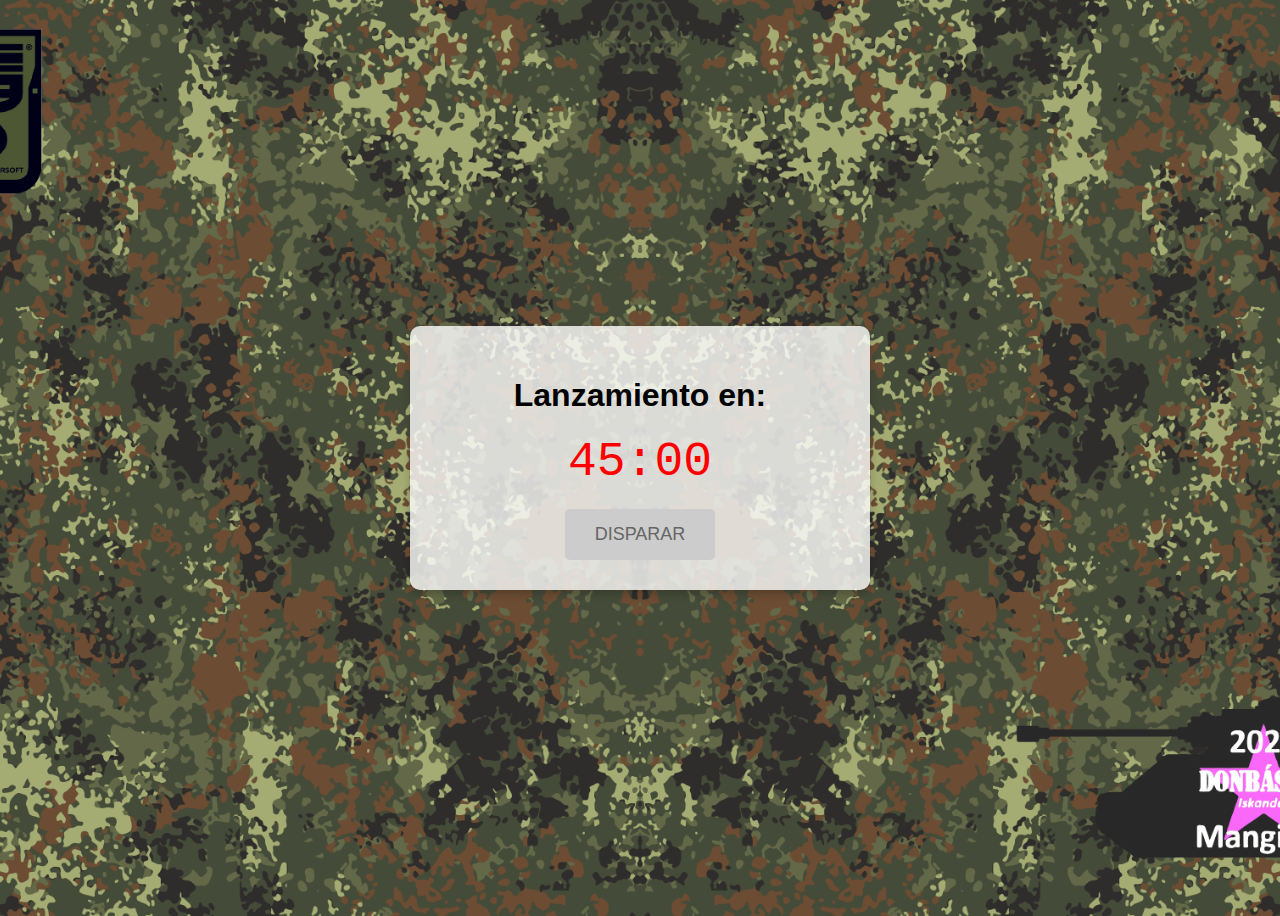
<file: screen2.html>
<!DOCTYPE html>
<html lang="es">

<head>
	<meta charset="UTF-8">
	<meta name="viewport" content="width=device-width, initial-scale=1.0">
	<title>Simulación de Lanzamiento</title>
	<style>
		body {
			font-family: Arial, sans-serif;
			background-color: #f4f4f4;
			display: flex;
			justify-content: center;
			align-items: center;
			min-height: 100vh;
			text-align: center;
			background-image: url('img/wallpaper.png');
			/* Fondo suavizado */
			background-size: cover;
			background-repeat: no-repeat;
			background-position: center center;
		}

		.container {
			background-color: rgba(255, 255, 255, 0.8);
			/* Fondo semitransparente */
			padding: 30px;
			border-radius: 10px;
			box-shadow: 0 4px 8px rgba(0, 0, 0, 0.2);
			text-align: center;
			width: 90%;
			/* Asegura que ocupe el ancho disponible */
			max-width: 400px;
			/* Límites para pantallas más grandes */
			margin: 20px 20px;
			/* Asegura que el contenido no se pegue a los bordes en pantallas pequeñas */
		}

		#timer {
			font-size: 48px;
			font-family: 'Courier New', Courier, monospace;
			color: #ff0000;
			/* Color rojo */
			margin-bottom: 20px;
			text-align: center;
		}

		#fire-btn {
			padding: 15px 30px;
			font-size: 18px;
			background-color: #cccccc;
			/* Botón inicialmente deshabilitado (gris) */
			color: #666666;
			border: none;
			border-radius: 5px;
			cursor: not-allowed;
			transition: background-color 0.3s ease, color 0.3s ease;
			text-align: center;
		}

		#fire-btn:enabled {
			background-color: #dc3545;
			/* Rojo cuando está activado */
			color: white;
			cursor: pointer;
		}

		#fire-btn:enabled:hover {
			background-color: #c82333;
			/* Efecto hover */
		}
	</style>
</head>

<body>
	<div class="container">
		<h1>Lanzamiento en:</h1>
		<!-- Div que mostrará el temporizador -->
		<div id="timer">45:00</div>

		<!-- Botón de disparo, inicialmente deshabilitado -->
		<button id="fire-btn" disabled>DISPARAR</button>
	</div>

	<script>
		document.addEventListener("DOMContentLoaded", function () {
			// Elemento del DOM donde se mostrará el temporizador
			const timerElement = document.getElementById('timer');
			const fireButton = document.getElementById('fire-btn');

			// Tiempo total en segundos (1 minuto = 60 segundos)
			let countdownTime = 60 * 45;

			// Función para actualizar el temporizador en el DOM
			function updateTimer() {
				// Calcular minutos y segundos
				const minutes = Math.floor(countdownTime / 60);
				const seconds = countdownTime % 60;

				// Actualizar el contenido del temporizador en formato mm:ss
				timerElement.textContent =
					`${minutes.toString().padStart(2, '0')}:${seconds.toString().padStart(2, '0')}`;

				// Cuando el tiempo llegue a cero
				if (countdownTime <= 0) {
					clearInterval(countdownInterval); // Detener el intervalo
					fireButton.disabled = false; // Habilitar el botón de disparo
					fireButton.style.backgroundColor = "#dc3545"; // Cambiar el color a rojo
				} else {
					countdownTime--; // Reducir el tiempo en 1 segundo
				}
			}

			// Iniciar la cuenta regresiva
			const countdownInterval = setInterval(updateTimer, 1000); // Cada segundo

			// Evento para manejar el clic en el botón de disparo
			fireButton.addEventListener('click', function () {
				window.location.href = "screen2_5.html"; // Redirigir a la pantalla 3
			});
		});
	</script>
</body>

</html>
</file>
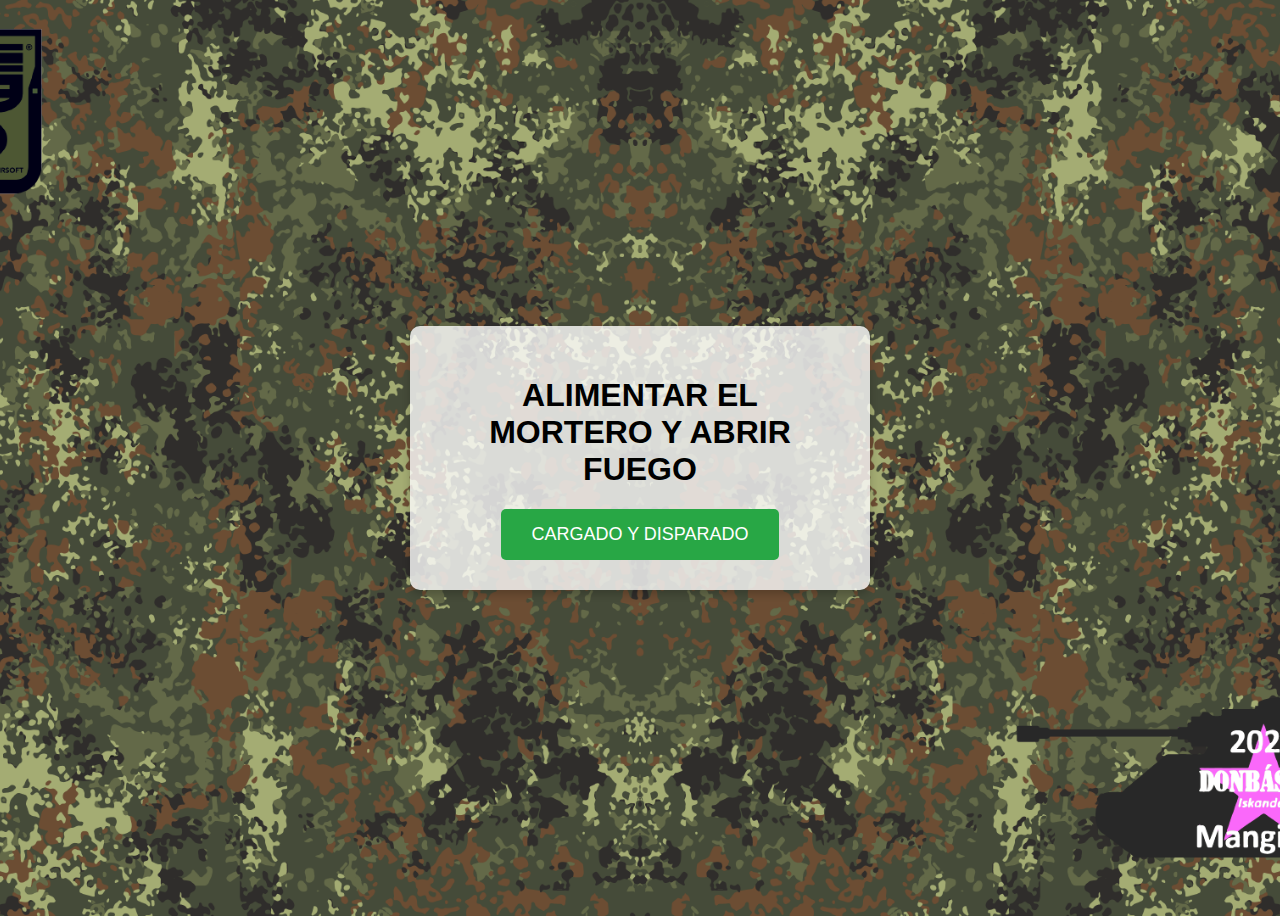
<file: screen2_5.html>
<!DOCTYPE html>
<html lang="es">

<head>
	<meta charset="UTF-8">
	<meta name="viewport" content="width=device-width, initial-scale=1.0">
	<title>Alimentar el Mortero</title>
	<style>
		body {
			font-family: Arial, sans-serif;
			background-color: #f4f4f4;
			display: flex;
			justify-content: center;
			align-items: center;
			min-height: 100vh;
			text-align: center;
			background-image: url('img/wallpaper.png');
			/* Fondo suavizado */
			background-size: cover;
			background-repeat: no-repeat;
			background-position: center center;
		}

		.container {
			background-color: rgba(255, 255, 255, 0.8);
			/* Fondo semitransparente */
			padding: 30px;
			border-radius: 10px;
			box-shadow: 0 4px 8px rgba(0, 0, 0, 0.2);
			text-align: center;
			width: 90%;
			/* Asegura que ocupe el ancho disponible */
			max-width: 400px;
			/* Límites para pantallas más grandes */
			margin: 20px 20px;
			/* Asegura que el contenido no se pegue a los bordes en pantallas pequeñas */
		}

		#load-btn {
			padding: 15px 30px;
			font-size: 18px;
			background-color: #28a745;
			/* Verde llamativo */
			color: white;
			border: none;
			border-radius: 5px;
			cursor: pointer;
			transition: background-color 0.3s ease;
		}

		#load-btn:hover {
			background-color: #218838;
		}
	</style>
</head>

<body>
	<div class="container">
		<h1>ALIMENTAR EL MORTERO Y ABRIR FUEGO</h1>
		<!-- Botón para continuar a la Pantalla 3 -->
		<button id="load-btn">CARGADO Y DISPARADO</button>
	</div>

	<script>
		document.getElementById('load-btn').addEventListener('click', function () {
			window.location.href = 'screen3.html'; // Redirigir a la pantalla 3
		});
	</script>
</body>

</html>
</file>
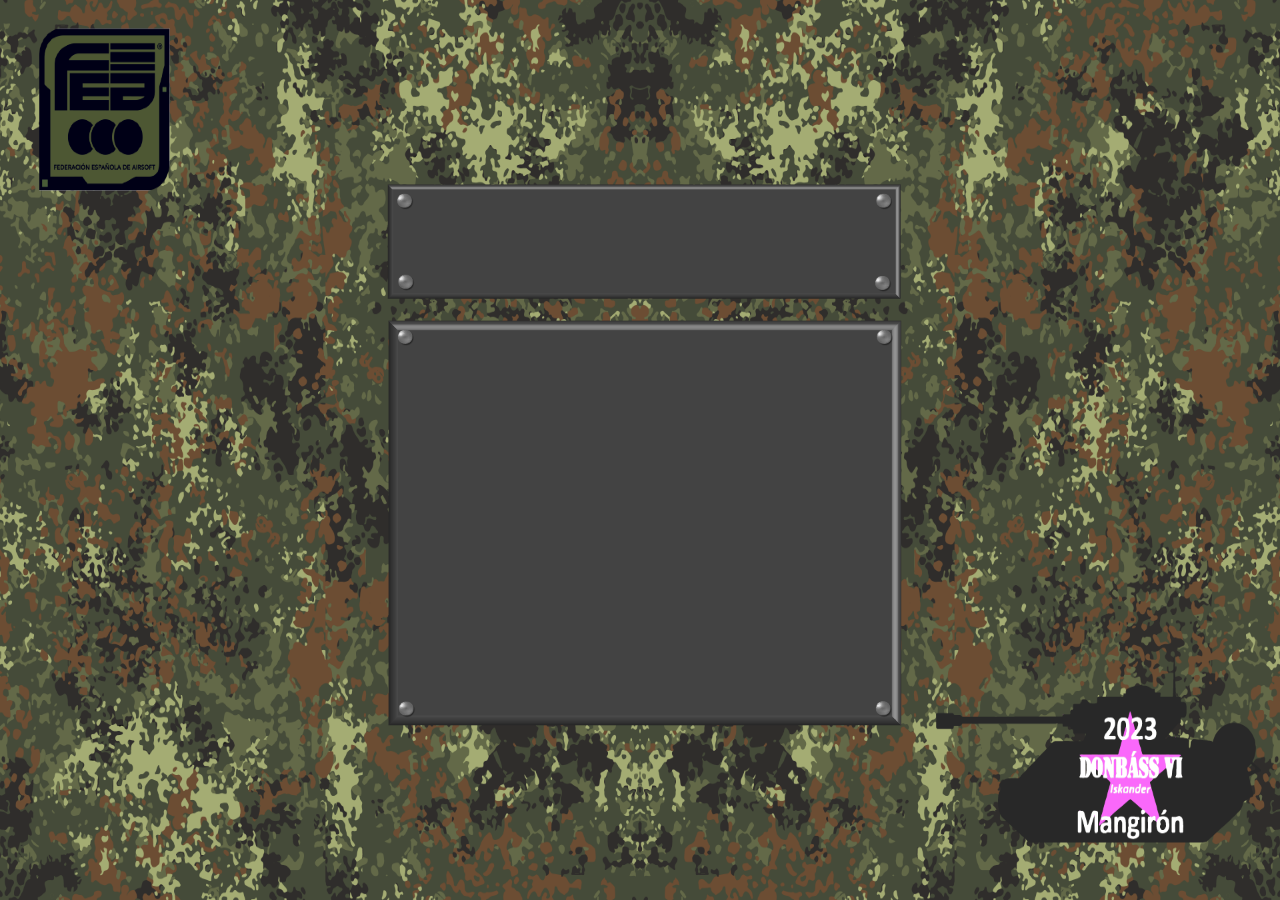
<file: Index/CodigoOTAN.html>
<!DOCTYPE html>
<html lang="es">

<head>
    <meta charset="UTF-8">
    <title>QR OTAN</title>
    <style>
        body {
            margin: 0;
            padding: 0;
            background-image: url('../Resources/fondo_Codigo\ OTAN.png');
            background-size: 100vw 100vh;
            background-repeat: no-repeat;
            background-attachment: fixed;
            overflow: hidden;
        }

        .centered-image {
            position: fixed;
            top: 50%;
            left: 50%;
            transform: translate(-50%, -50%);
            max-width: 100%;
            max-height: 100%;
        }
    </style>
</head>

<body>
    <img class="centered-image" src="../Resources/teclados_Codigo OTAN.png" alt="Imagen centrada">
</body>

</html>
</file>
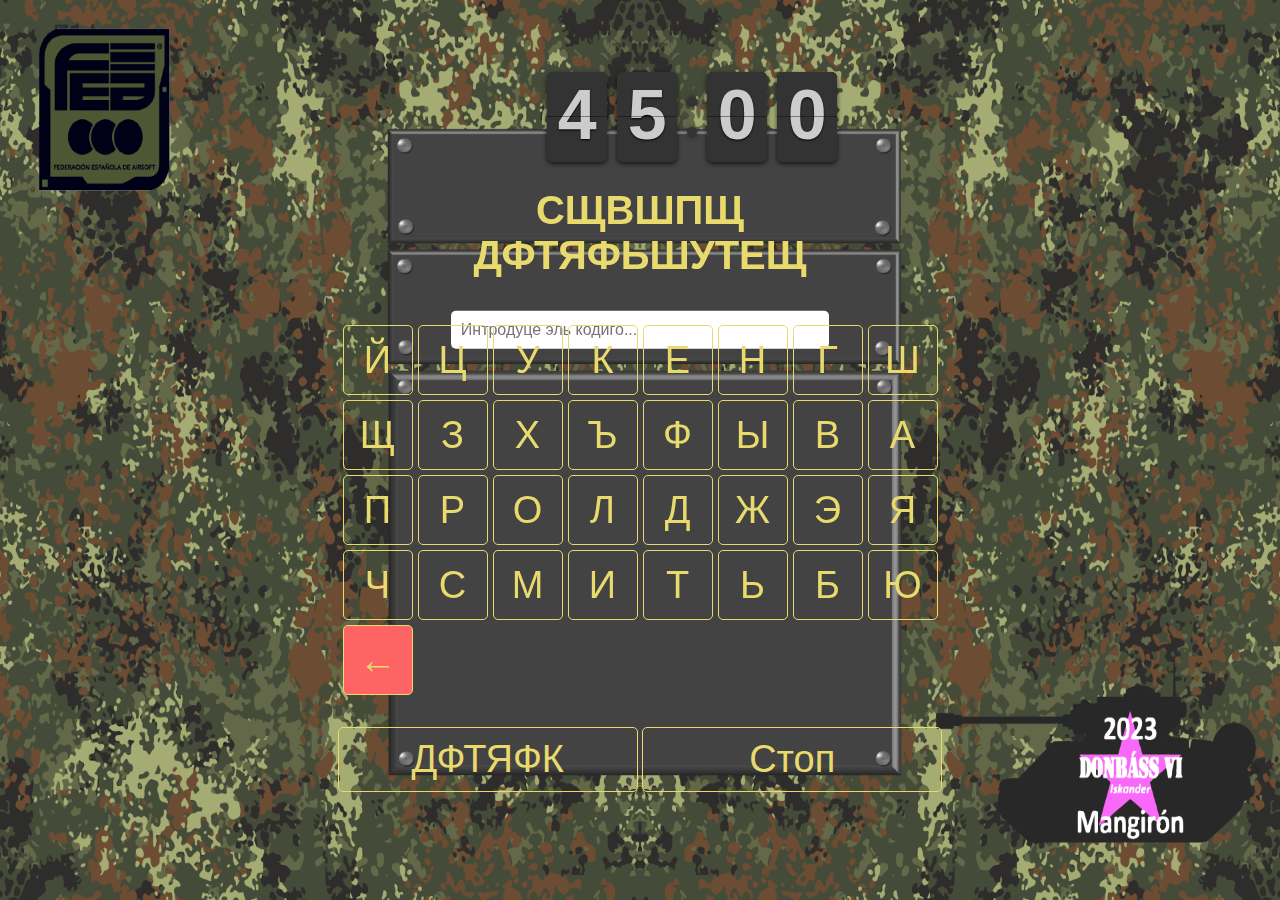
<file: Index/CuentaAtras.html>
<!DOCTYPE html>
<html lang="es">
<link type="text/css" rel="stylesheet" href="clock_assets/flipclock.css" />

<head>
    <meta charset="UTF-8">
    <meta name="viewport" content="width=device-width, initial-scale=1.0">
    <title>Cuenta Atras</title>
    <link rel="stylesheet" href="../styles/stylesIndex.css">
</head>

<body>
    <div class="message-display" id="messageDisplay"></div>

    <!-- ++++++++++++++++++++++++++ IMG ++++++++++++++++++++++++++ -->
    <img class="centered-image" src="../Resources/teclados_Tablet.png" alt="Imagen centrada">

    <!-- ++++++++++++++++++++++++++ CLOCK ++++++++++++++++++++++++++ -->
    <div class="clock">
        <div class="clock-builder-output"></div>
        <script type="text/javascript" src="https://ajax.googleapis.com/ajax/libs/jquery/1.11.2/jquery.min.js"></script>
        <script type="text/javascript" src="clock_assets/flipclock.js"></script>
        <style text="text/css">
            body .flip-clock-wrapper ul li a div div.inn,
            body .flip-clock-small-wrapper ul li a div div.inn {
                color: #CCCCCC;
                background-color: #333333;
            }

            body .flip-clock-dot,
            body .flip-clock-small-wrapper .flip-clock-dot {
                background: #323434;
            }

            body .flip-clock-wrapper .flip-clock-meridium a,
            body .flip-clock-small-wrapper .flip-clock-meridium a {
                color: #323434;
            }
        </style>
        <script type="text/javascript">
            $(function () {
                FlipClock.Lang.Custom = { days: ' ', hours: ' ', minutes: ' ', seconds: ' ' };
                var opts = {
                    clockFace: 'MinuteCounter',
                    countdown: true,
                    language: 'Custom'
                };
                var countdown = (((new Date().getTime()) / 1000) + 45 * 60) - ((new Date().getTime()) / 1000);
                countdown = Math.max(1, countdown);
                $('.clock-builder-output').FlipClock(countdown, opts);
            });
        </script>
    </div>

    <!-- ++++++++++++++++++++++++++ INPUT ++++++++++++++++++++++++++ -->
    <div class="center-content">
        <h2 class="basic-text">Сщвшпщ дфтяфьшутещ</h2>
        <input class="input-field" type="text" placeholder="Интродуце эль кодиго...">
    </div>

    <!-- ++++++++++++++++++++++++++ RUSSIAN KEAYBOARD ++++++++++++++++++++++++++ -->
    <div class="russian-keyboard">
        <button class="keyboard-button">Й</button>
        <button class="keyboard-button">Ц</button>
        <button class="keyboard-button">У</button>
        <button class="keyboard-button">К</button>
        <button class="keyboard-button">Е</button>
        <button class="keyboard-button">Н</button>
        <button class="keyboard-button">Г</button>
        <button class="keyboard-button">Ш</button>
        <button class="keyboard-button">Щ</button>
        <button class="keyboard-button">З</button>
        <button class="keyboard-button">Х</button>
        <button class="keyboard-button">Ъ</button>
        <button class="keyboard-button">Ф</button>
        <button class="keyboard-button">Ы</button>
        <button class="keyboard-button">В</button>
        <button class="keyboard-button">А</button>
        <button class="keyboard-button">П</button>
        <button class="keyboard-button">Р</button>
        <button class="keyboard-button">О</button>
        <button class="keyboard-button">Л</button>
        <button class="keyboard-button">Д</button>
        <button class="keyboard-button">Ж</button>
        <button class="keyboard-button">Э</button>
        <button class="keyboard-button">Я</button>
        <button class="keyboard-button">Ч</button>
        <button class="keyboard-button">С</button>
        <button class="keyboard-button">М</button>
        <button class="keyboard-button">И</button>
        <button class="keyboard-button">Т</button>
        <button class="keyboard-button">Ь</button>
        <button class="keyboard-button">Б</button>
        <button class="keyboard-button">Ю</button>
        <button class="keyboard-button" id="backspace">←</button>
    </div>

    <div class="enter-button">
        <button class="keyboard-button-enter">ДФТЯФК</button>
        <button class="keyboard-button-stop">Стоп</button>
    </div>


    <script>
        // Manejador de eventos para el teclado ruso
        const keyboardButtons = document.querySelectorAll('.keyboard-button');
        const inputField = document.querySelector('.input-field');
        const backspaceButton = document.getElementById('backspace');
        const enterButton = document.querySelector('.enter-button button');
        const countdownDisplay = document.querySelector('.clock-builder-output');
        const stopButton = document.querySelector('.keyboard-button-stop');

        let countdown;
        let countdownInterval;

        keyboardButtons.forEach(button => {
            button.addEventListener('click', () => {
                if (button === backspaceButton) {
                    inputField.value = inputField.value.slice(0, -1);
                } else {
                    inputField.value += button.textContent;
                }
            });
        });

        function stopCountdown() {
            clearInterval(countdownInterval);
            countdownDisplay.innerHTML = " ";
            const messageDisplay = document.getElementById('messageDisplay');
            messageDisplay.innerHTML = '<h2 class="basic-text" style="margin-right: 10px;">Обратный отсчет остановлен</h2>';
        }

        function stopCountdown2() {
            clearInterval(countdownInterval);
            countdownDisplay.innerHTML = " ";
            const messageDisplay = document.getElementById('messageDisplay');
            messageDisplay.innerHTML = '<h2 class="basic-text blinking-text" style="margin-right: 10px;">Счет отменен</h2>';
        }


        function startCountdown(seconds) {
            const startTime = new Date().getTime() / 1000;
            countdownInterval = setInterval(() => {
                const currentTime = new Date().getTime() / 1000;
                countdown = seconds - (currentTime - startTime);
                if (countdown <= 0) {
                    stopCountdown();
                }
                countdownDisplay.innerHTML = countdown.toFixed(0) + ' segundos';
            }, 1000);
        }

        enterButton.addEventListener('click', () => {
            if (inputField.value === 'Й') {
                stopCountdown();
            } else {
                alert('Error: Texto incorrecto');
            }
        });

        // Manejador de evento para el botón "Стоп"
        stopButton.addEventListener('click', () => {
            stopCountdown2();
        });
    </script>

    </div>

</body>

</html>
</file>
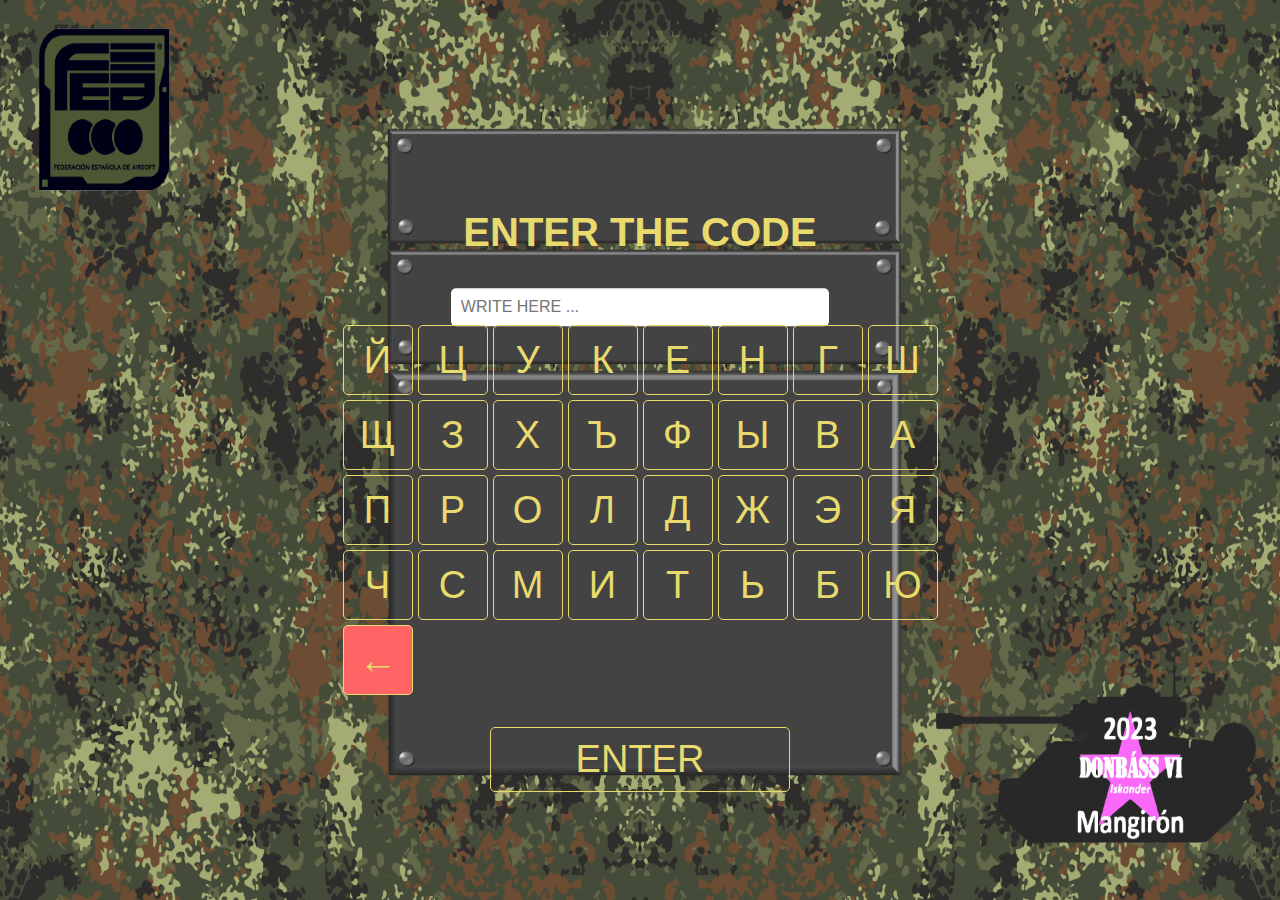
<file: other/CuentaAtras.html>
<!DOCTYPE html>
<html lang="es">
<link type="text/css" rel="stylesheet" href="clock_assets/flipclock.css" />

<head>
    <meta charset="UTF-8">
    <meta name="viewport" content="width=device-width, initial-scale=1.0">
    <title>Cuenta Atras</title>
    <link rel="stylesheet" href="../styles/stylesIndex.css">
</head>

<body>
    <div class="message-display" id="messageDisplay"></div>

    <!-- ++++++++++++++++++++++++++ IMG ++++++++++++++++++++++++++ -->
    <img class="centered-image" src="../Resources/teclados_Tablet.png" alt="Imagen centrada">

    <!-- ++++++++++++++++++++++++++ CLOCK ++++++++++++++++++++++++++ -->
    <div class="clock">
        <div class="clock-builder-output"></div>
        <script type="text/javascript" src="https://ajax.googleapis.com/ajax/libs/jquery/1.11.2/jquery.min.js"></script>
        <script type="text/javascript" src="clock_assets/flipclock.js"></script>
        <style text="text/css">
            body .flip-clock-wrapper ul li a div div.inn,
            body .flip-clock-small-wrapper ul li a div div.inn {
                color: #CCCCCC;
                background-color: #333333;
            }

            body .flip-clock-dot,
            body .flip-clock-small-wrapper .flip-clock-dot {
                background: #323434;
            }

            body .flip-clock-wrapper .flip-clock-meridium a,
            body .flip-clock-small-wrapper .flip-clock-meridium a {
                color: #323434;
            }
        </style>
    </div>

    <!-- ++++++++++++++++++++++++++ INPUT ++++++++++++++++++++++++++ -->
    <div class="center-content">
        <h2 class="basic-text">ENTER THE CODE</h2>
        <input class="input-field" id="inputCodes" type="text" placeholder="WRITE HERE ...">
    </div>

    <!-- ++++++++++++++++++++++++++ RUSSIAN KEAYBOARD ++++++++++++++++++++++++++ -->
    <div class="russian-keyboard">
        <button class="keyboard-button">Й</button>
        <button class="keyboard-button">Ц</button>
        <button class="keyboard-button">У</button>
        <button class="keyboard-button">К</button>
        <button class="keyboard-button">Е</button>
        <button class="keyboard-button">Н</button>
        <button class="keyboard-button">Г</button>
        <button class="keyboard-button">Ш</button>
        <button class="keyboard-button">Щ</button>
        <button class="keyboard-button">З</button>
        <button class="keyboard-button">Х</button>
        <button class="keyboard-button">Ъ</button>
        <button class="keyboard-button">Ф</button>
        <button class="keyboard-button">Ы</button>
        <button class="keyboard-button">В</button>
        <button class="keyboard-button">А</button>
        <button class="keyboard-button">П</button>
        <button class="keyboard-button">Р</button>
        <button class="keyboard-button">О</button>
        <button class="keyboard-button">Л</button>
        <button class="keyboard-button">Д</button>
        <button class="keyboard-button">Ж</button>
        <button class="keyboard-button">Э</button>
        <button class="keyboard-button">Я</button>
        <button class="keyboard-button">Ч</button>
        <button class="keyboard-button">С</button>
        <button class="keyboard-button">М</button>
        <button class="keyboard-button">И</button>
        <button class="keyboard-button">Т</button>
        <button class="keyboard-button">Ь</button>
        <button class="keyboard-button">Б</button>
        <button class="keyboard-button">Ю</button>
        <button class="keyboard-button" id="backspace">←</button>
    </div>

    <div class="enter-button">
        <button class="keyboard-button-enter">ENTER</button>
    </div>


    <!-- ++++++++++++++++++++++++++ SOUNDS ++++++++++++++++++++++++++ -->

    <audio id="alertSound" hidden>
        <source src="../Resources/nuclearAlert.mp3" type="audio/mpeg">
        Tu navegador no admite audio HTML5.
    </audio>

    <audio id="clock-tick" hidden>
        <source src="../Resources/beep.mp3" type="audio/mpeg">
        Tu navegador no admite audio HTML5.
    </audio>


    <script>
        // Manejador de eventos para el teclado ruso
        const keyboardButtons = document.querySelectorAll('.keyboard-button');
        const inputField = document.querySelector('.input-field');
        const backspaceButton = document.getElementById('backspace');
        const enterButton = document.querySelector('.enter-button button');
        const countdownDisplay = document.querySelector('.clock-builder-output');
        const stopButton = document.querySelector('.keyboard-button-stop');

        let countdown;
        let countdownInterval;

        keyboardButtons.forEach(button => {
            button.addEventListener('click', () => {
                if (button === backspaceButton) {
                    inputField.value = inputField.value.slice(0, -1);
                } else {
                    inputField.value += button.textContent;
                }
            });
        });

        function stopCountdown() {
            clearInterval(countdownInterval);
            countdownDisplay.innerHTML = " ";
            const messageDisplay = document.getElementById('messageDisplay');
            messageDisplay.innerHTML = '<h2 class="basic-text" style="margin-right: 10px;">COUNTDOWN STOPPED<</h2>';
        }

        function stopCountdownEmergency() {
            clearInterval(countdownInterval);
            countdownDisplay.innerHTML = "";
            const msg = document.getElementById('messageDisplay');
            msg.innerHTML = '<h2 class="basic-text blinking-text" style="margin-right: 10px;">MISSILE LAUNCH FAILURE LEAVE THE AREA IMMEDIATELY</h2>';

            const image1 = document.createElement('img');
            image1.src = '../Resources/danger1.png';
            image1.className = 'blinking-image image1';

            const image2 = document.createElement('img');
            image2.src = '../Resources/danger2.png';
            image2.className = 'blinking-image image2';

            const image3 = document.createElement('img');
            image3.src = '../Resources/exit1.png';
            image3.className = 'blinking-image image3';

            document.body.appendChild(image1);
            document.body.appendChild(image2);
            document.body.appendChild(image3);

            const alertSound = document.getElementById('alertSound');
            alertSound.play();
        }

        function startCountdownOTAN() {
            const msg = document.getElementById('messageDisplay');
            msg.innerHTML = ' ';
            $(function () {
                FlipClock.Lang.Custom = { days: ' ', hours: ' ', minutes: ' ', seconds: ' ' };
                var opts = {
                    clockFace: 'MinuteCounter',
                    countdown: true,
                    language: 'Custom',
                    callbacks: {
                        stop: function () {
                            stopCountdownEmergency();
                        },
                        interval: function () {
                            wait(10)
                            playClockTickSound();
                        }
                    }

                };
                var countdown = (((new Date().getTime()) / 1000) + 0.5 * 60) - ((new Date().getTime()) / 1000);
                countdown = Math.max(1, countdown);
                $('.clock-builder-output').FlipClock(countdown, opts);
            });
        }

        function startCountdownRUS() {
            const msg = document.getElementById('messageDisplay');
            msg.innerHTML = ' ';
            $(function () {
                FlipClock.Lang.Custom = { days: ' ', hours: ' ', minutes: ' ', seconds: ' ' };
                var opts = {
                    clockFace: 'MinuteCounter',
                    countdown: true,
                    language: 'Custom',
                    callbacks: {
                        stop: function () {
                            stopCountdownEmergency();
                        },
                        interval: function () {
                            wait(10)
                            playClockTickSound();
                        }
                    }

                };
                var countdown = (((new Date().getTime()) / 1000) + 0.5 * 60) - ((new Date().getTime()) / 1000);
                countdown = Math.max(1, countdown);
                $('.clock-builder-output').FlipClock(countdown, opts);
            });
        }

        function playClockTickSound() {
            const alertSound = document.getElementById('clock-tick');
            alertSound.play();
        }


        function wait(ms) {
            return new Promise(resolve => {
                setTimeout(resolve, ms);
            });
        }
        enterButton.addEventListener('click', () => {
            // STOP COUNT OTAN
            if (inputField.value === 'Й') {
                stopCountdown();
            }
            // STOP COUNT RUS
            else if (inputField.value === 'Ц') {
                stopCountdown();
            }
            // START COUNT OTAN
            else if (inputField.value === 'У') {
                startCountdownOTAN();
            }
            // START COUNT RUS
            else if (inputField.value === 'К') {
                startCountdownRUS();
            }
            // ERROR
            else {
                alert('WROMG CODE');
            }

            const input = document.getElementById('inputCodes');
            input.value = '';
        });
    </script>

    </div>

</body>

</html>
</file>
<file: styles/stylesIndex.css>
body {
    margin: 0;
    padding: 0;
    background-image: url('../Resources/fondo_Codigo\ OTAN.png');
    background-size: 100vw 100vh;
    background-repeat: no-repeat;
    background-attachment: fixed;
    overflow: hidden;
    display: flex;
    flex-direction: column;
    align-items: center;
    justify-content: center;
    min-height: 100vh;
    font-family: Arial, sans-serif;
}

.centered-image {
    position: absolute;
    top: 50%;
    left: 50%;
    transform: translate(-50%, -50%);
    max-width: 100%;
    max-height: 100%;
}

.center-content {
    position: absolute;
    top: 28%;
    left: 50%;
    transform: translate(-50%, -50%);
    padding: 20px;
    border-radius: 10px;
    text-align: center;
    width: 35%;
}

.clock {
    position: absolute;
    top: 13%;
    left: 59%;
    transform: translate(-50%, -50%);
    padding: 20px;
    border-radius: 10px;
    text-align: center;
    width: 35%;
}

.basic-text {
    color: #e9da6e;
    font-size: 40px;
    text-transform: uppercase;
}

.input-field {
    width: 80%;
    padding: 10px;
    border: none;
    border-radius: 5px;
    font-size: 16px;
}

.russian-keyboard {
    display: grid;
    grid-template-columns: repeat(8, 1fr);
    gap: 5px;
    z-index: 1;
    margin-top: 17%;
}

.keyboard-button {
    width: 70px;
    height: 70px;
    font-size: 38px;
    border: 1px solid #e9da6e;
    background-color: transparent;
    color: #e9da6e;
    border-radius: 5px;
    cursor: pointer;
    transition: background-color 0.3s, color 0.3s;
}

.keyboard-button-back {
    width: 65px;
    height: 65px;
    font-size: 38px;
    border: 1px solid #e9da6e;
    background-color: transparent;
    color: #e9da6e;
    border-radius: 5px;
    cursor: pointer;
    transition: background-color 0.3s, color 0.3s;
}

.keyboard-button-enter {
    width: 300px;
    height: 65px;
    font-size: 38px;
    border: 1px solid #e9da6e;
    background-color: transparent;
    color: #e9da6e;
    border-radius: 5px;
    cursor: pointer;
    transition: background-color 0.3s, color 0.3s;
}

.keyboard-button-stop {
    width: 300px;
    height: 65px;
    font-size: 38px;
    border: 1px solid #e9da6e;
    background-color: transparent;
    color: #e9da6e;
    border-radius: 5px;
    cursor: pointer;
    transition: background-color 0.3s, color 0.3s;
}

.keyboard-button:hover {
    background-color: #e9da6e;
    color: #e9da6e;
}

#backspace {
    background-color: #ff6464;
}

.enter-button {
    margin-top: 2.5%;
    z-index: 3;
}

.message-display {
    z-index: 5;
    position: absolute;
    top: 13%;
    left: 50%;
    transform: translate(-50%, -50%);
    padding: 20px;
    border-radius: 10px;
    text-align: center;
    width: 35%;
}

@keyframes blinking {

    0%,
    100% {
        color: #e9da6e;
    }

    50% {
        color: red;
    }
}

.blinking-text {
    animation: blinking 1s infinite;
}

@keyframes blink1 {

    0%,
    50%,
    100% {
        opacity: 0;
    }

    25%,
    75% {
        opacity: 1;
    }
}

@keyframes blink2 {

    0%,
    40%,
    100% {
        opacity: 0;
    }

    20%,
    60% {
        opacity: 1;
    }
}

@keyframes blink3 {

    0%,
    60%,
    100% {
        opacity: 0;
    }

    30%,
    70% {
        opacity: 1;
    }
}

.blinking-image {
    position: absolute;
    animation-duration: 3.8s;
    animation-iteration-count: infinite;
    transform-origin: top left;
}

/* Estilo para la imagen 1 */
.image1 {
    width: 500px;
    top: 100px;
    left: 100px;
    animation-name: blink1;
}

/* Estilo para la imagen 2 */
.image2 {
    width: 420px;
    top: 38%;
    left: 40%;
    z-index: 10000;
    animation-name: blink2;
}

/* Estilo para la imagen 3 */
.image3 {
    width: 350px;
    top: 10%;
    left: 70%;
    animation-name: blink3;
}
</file>
<file: Index/clock_assets/flipclock.css>
/* Get the bourbon mixin from http://bourbon.io */
/* Reset */
.flip-clock-wrapper * {
    -webkit-box-sizing: border-box;
    -moz-box-sizing: border-box;
    -ms-box-sizing: border-box;
    -o-box-sizing: border-box;
    box-sizing: border-box;
    -webkit-backface-visibility: hidden;
    -moz-backface-visibility: hidden;
    -ms-backface-visibility: hidden;
    -o-backface-visibility: hidden;
    backface-visibility: hidden;
}

.flip-clock-wrapper a {
  cursor: pointer;
  text-decoration: none !important;
  border-bottom: none !important;
  color: #ccc; }

.flip-clock-wrapper a:hover {
  color: #fff; }

.flip-clock-wrapper ul {
  list-style: none; }

.flip-clock-wrapper.clearfix:before,
.flip-clock-wrapper.clearfix:after {
  content: " ";
  display: table; }

.flip-clock-wrapper.clearfix:after {
  clear: both; }

.flip-clock-wrapper.clearfix {
  *zoom: 1; }

/* Main */
.flip-clock-wrapper {
  font: normal 11px "Helvetica Neue", Helvetica, sans-serif;
  -webkit-user-select: none; }

.flip-clock-wrapper .flip-clock-meridium {
  background: none !important;
  box-shadow: 0 0 0 !important;
  font-size: 36px !important; }

.flip-clock-wrapper .flip-clock-meridium a { color: #313333; }

.flip-clock-wrapper {
  text-align: center;
  position: relative;
  width: 100%;
  margin: 1em;
}

.flip-clock-wrapper:before,
.flip-clock-wrapper:after {
    content: " "; /* 1 */
    display: table; /* 2 */
}
.flip-clock-wrapper:after {
    clear: both;
}

/* Skeleton */
.flip-clock-wrapper ul {
  position: relative;
  float: left;
  margin: 5px;
  width: 60px;
  height: 90px;
  font-size: 80px;
  font-weight: bold;
  line-height: 87px;
  border-radius: 6px;
  background: #000;
}

.flip-clock-wrapper ul li {
  z-index: 1;
  position: absolute;
  left: 0;
  top: 0;
  width: 100%;
  height: 100%;
  text-decoration: none !important;
  margin-left: 0;
}

.flip-clock-wrapper ul li:first-child {
  z-index: 2; }

.flip-clock-wrapper ul li a {
  display: block;
  height: 100%;
  -webkit-perspective: 200px;
  -moz-perspective: 200px;
  perspective: 200px;
  margin: 0 !important;
  overflow: visible !important;
  cursor: default !important; }

.flip-clock-wrapper ul li a div {
  z-index: 1;
  position: absolute;
  left: 0;
  width: 100%;
  height: 50%;
  font-size: 80px;
  overflow: hidden; }

.flip-clock-wrapper ul li a div .shadow {
  position: absolute;
  width: 100%;
  height: 100%;
  z-index: 2; }

.flip-clock-wrapper ul li a div.up {
  -webkit-transform-origin: 50% 100%;
  -moz-transform-origin: 50% 100%;
  -ms-transform-origin: 50% 100%;
  -o-transform-origin: 50% 100%;
  transform-origin: 50% 100%;
  top: 0; }

.flip-clock-wrapper ul li a div.up:after {
  content: "";
  position: absolute;
  top: 44px;
  left: 0;
  z-index: 5;
  width: 100%;
  height: 3px;
  background-color: #000;
  background-color: rgba(0, 0, 0, 0.4); }

.flip-clock-wrapper ul li a div.down {
  -webkit-transform-origin: 50% 0;
  -moz-transform-origin: 50% 0;
  -ms-transform-origin: 50% 0;
  -o-transform-origin: 50% 0;
  transform-origin: 50% 0;
  bottom: 0; }

.flip-clock-wrapper ul li a div div.inn {
  position: absolute;
  left: 0;
  z-index: 1;
  width: 100%;
  height: 200%;
  color: #ccc;
  text-shadow: 0 1px 2px #000;
  text-align: center;
  background-color: #333;
  border-radius: 6px;
  font-size: 70px; }

.flip-clock-wrapper ul li a div.up div.inn {
  top: 0; }

.flip-clock-wrapper ul li a div.down div.inn {
  bottom: 0; }

/* PLAY */
.flip-clock-wrapper ul.play li.flip-clock-before {
  z-index: 3; }

.flip-clock-wrapper .flip {   box-shadow: 0 2px 5px rgba(0, 0, 0, 0.7); }

.flip-clock-wrapper ul.play li.flip-clock-active {
  -webkit-animation: asd 0.5s 0.5s linear both;
  -moz-animation: asd 0.5s 0.5s linear both;
  animation: asd 0.5s 0.5s linear both;
  z-index: 5; }

.flip-clock-divider {
  float: left;
  display: inline-block;
  position: relative;
  width: 20px;
  height: 100px; }

.flip-clock-divider:first-child {
  width: 0; }

.flip-clock-dot {
  display: block;
  background: #323434;
  width: 10px;
  height: 10px;
  position: absolute;
  border-radius: 50%;
  box-shadow: 0 0 5px rgba(0, 0, 0, 0.5);
  left: 5px; }

.flip-clock-divider .flip-clock-label {
  position: absolute;
  top: -1.5em;
  right: -86px;
  color: black;
  text-shadow: none; }

.flip-clock-divider.minutes .flip-clock-label {
  right: -88px; }

.flip-clock-divider.seconds .flip-clock-label {
  right: -91px; }

.flip-clock-dot.top {
  top: 30px; }

.flip-clock-dot.bottom {
  bottom: 30px; }

@-webkit-keyframes asd {
  0% {
    z-index: 2; }

  20% {
    z-index: 4; }

  100% {
    z-index: 4; } }

@-moz-keyframes asd {
  0% {
    z-index: 2; }

  20% {
    z-index: 4; }

  100% {
    z-index: 4; } }

@-o-keyframes asd {
  0% {
    z-index: 2; }

  20% {
    z-index: 4; }

  100% {
    z-index: 4; } }

@keyframes asd {
  0% {
    z-index: 2; }

  20% {
    z-index: 4; }

  100% {
    z-index: 4; } }

.flip-clock-wrapper ul.play li.flip-clock-active .down {
  z-index: 2;
  -webkit-animation: turn 0.5s 0.5s linear both;
  -moz-animation: turn 0.5s 0.5s linear both;
  animation: turn 0.5s 0.5s linear both; }

@-webkit-keyframes turn {
  0% {
    -webkit-transform: rotateX(90deg); }

  100% {
    -webkit-transform: rotateX(0deg); } }

@-moz-keyframes turn {
  0% {
    -moz-transform: rotateX(90deg); }

  100% {
    -moz-transform: rotateX(0deg); } }

@-o-keyframes turn {
  0% {
    -o-transform: rotateX(90deg); }

  100% {
    -o-transform: rotateX(0deg); } }

@keyframes turn {
  0% {
    transform: rotateX(90deg); }

  100% {
    transform: rotateX(0deg); } }

.flip-clock-wrapper ul.play li.flip-clock-before .up {
  z-index: 2;
  -webkit-animation: turn2 0.5s linear both;
  -moz-animation: turn2 0.5s linear both;
  animation: turn2 0.5s linear both; }

@-webkit-keyframes turn2 {
  0% {
    -webkit-transform: rotateX(0deg); }

  100% {
    -webkit-transform: rotateX(-90deg); } }

@-moz-keyframes turn2 {
  0% {
    -moz-transform: rotateX(0deg); }

  100% {
    -moz-transform: rotateX(-90deg); } }

@-o-keyframes turn2 {
  0% {
    -o-transform: rotateX(0deg); }

  100% {
    -o-transform: rotateX(-90deg); } }

@keyframes turn2 {
  0% {
    transform: rotateX(0deg); }

  100% {
    transform: rotateX(-90deg); } }

.flip-clock-wrapper ul li.flip-clock-active {
  z-index: 3; }

/* SHADOW */
.flip-clock-wrapper ul.play li.flip-clock-before .up .shadow {
  background: -moz-linear-gradient(top, rgba(0, 0, 0, 0.1) 0%, black 100%);
  background: -webkit-gradient(linear, left top, left bottom, color-stop(0%, rgba(0, 0, 0, 0.1)), color-stop(100%, black));
  background: linear, top, rgba(0, 0, 0, 0.1) 0%, black 100%;
  background: -o-linear-gradient(top, rgba(0, 0, 0, 0.1) 0%, black 100%);
  background: -ms-linear-gradient(top, rgba(0, 0, 0, 0.1) 0%, black 100%);
  background: linear, to bottom, rgba(0, 0, 0, 0.1) 0%, black 100%;
  -webkit-animation: show 0.5s linear both;
  -moz-animation: show 0.5s linear both;
  animation: show 0.5s linear both; }

.flip-clock-wrapper ul.play li.flip-clock-active .up .shadow {
  background: -moz-linear-gradient(top, rgba(0, 0, 0, 0.1) 0%, black 100%);
  background: -webkit-gradient(linear, left top, left bottom, color-stop(0%, rgba(0, 0, 0, 0.1)), color-stop(100%, black));
  background: linear, top, rgba(0, 0, 0, 0.1) 0%, black 100%;
  background: -o-linear-gradient(top, rgba(0, 0, 0, 0.1) 0%, black 100%);
  background: -ms-linear-gradient(top, rgba(0, 0, 0, 0.1) 0%, black 100%);
  background: linear, to bottom, rgba(0, 0, 0, 0.1) 0%, black 100%;
  -webkit-animation: hide 0.5s 0.3s linear both;
  -moz-animation: hide 0.5s 0.3s linear both;
  animation: hide 0.5s 0.3s linear both; }

/*DOWN*/
.flip-clock-wrapper ul.play li.flip-clock-before .down .shadow {
  background: -moz-linear-gradient(top, black 0%, rgba(0, 0, 0, 0.1) 100%);
  background: -webkit-gradient(linear, left top, left bottom, color-stop(0%, black), color-stop(100%, rgba(0, 0, 0, 0.1)));
  background: linear, top, black 0%, rgba(0, 0, 0, 0.1) 100%;
  background: -o-linear-gradient(top, black 0%, rgba(0, 0, 0, 0.1) 100%);
  background: -ms-linear-gradient(top, black 0%, rgba(0, 0, 0, 0.1) 100%);
  background: linear, to bottom, black 0%, rgba(0, 0, 0, 0.1) 100%;
  -webkit-animation: show 0.5s linear both;
  -moz-animation: show 0.5s linear both;
  animation: show 0.5s linear both; }

.flip-clock-wrapper ul.play li.flip-clock-active .down .shadow {
  background: -moz-linear-gradient(top, black 0%, rgba(0, 0, 0, 0.1) 100%);
  background: -webkit-gradient(linear, left top, left bottom, color-stop(0%, black), color-stop(100%, rgba(0, 0, 0, 0.1)));
  background: linear, top, black 0%, rgba(0, 0, 0, 0.1) 100%;
  background: -o-linear-gradient(top, black 0%, rgba(0, 0, 0, 0.1) 100%);
  background: -ms-linear-gradient(top, black 0%, rgba(0, 0, 0, 0.1) 100%);
  background: linear, to bottom, black 0%, rgba(0, 0, 0, 0.1) 100%;
  -webkit-animation: hide 0.5s 0.3s linear both;
  -moz-animation: hide 0.5s 0.3s linear both;
  animation: hide 0.5s 0.2s linear both; }

@-webkit-keyframes show {
  0% {
    opacity: 0; }

  100% {
    opacity: 1; } }

@-moz-keyframes show {
  0% {
    opacity: 0; }

  100% {
    opacity: 1; } }

@-o-keyframes show {
  0% {
    opacity: 0; }

  100% {
    opacity: 1; } }

@keyframes show {
  0% {
    opacity: 0; }

  100% {
    opacity: 1; } }

@-webkit-keyframes hide {
  0% {
    opacity: 1; }

  100% {
    opacity: 0; } }

@-moz-keyframes hide {
  0% {
    opacity: 1; }

  100% {
    opacity: 0; } }

@-o-keyframes hide {
  0% {
    opacity: 1; }

  100% {
    opacity: 0; } }

@keyframes hide {
  0% {
    opacity: 1; }

  100% {
    opacity: 0; } }
	
/* --- SMALL CLOCK CSS --- */

/* Reset */
.flip-clock-small-wrapper * {
    -webkit-box-sizing: border-box;
    -moz-box-sizing: border-box;
    -ms-box-sizing: border-box;
    -o-box-sizing: border-box;
    box-sizing: border-box;
    -webkit-backface-visibility: hidden;
    -moz-backface-visibility: hidden;
    -ms-backface-visibility: hidden;
    -o-backface-visibility: hidden;
    backface-visibility: hidden;
}

.flip-clock-small-wrapper a {
  cursor: pointer;
  text-decoration: none !important;
  border-bottom: none !important;
  color: #ccc; }

.flip-clock-small-wrapper a:hover {
  color: #fff; }

.flip-clock-small-wrapper ul {
  list-style: none; }

.flip-clock-small-wrapper.clearfix:before,
.flip-clock-small-wrapper.clearfix:after {
  content: " ";
  display: table; }

.flip-clock-small-wrapper.clearfix:after {
  clear: both; }

.flip-clock-small-wrapper.clearfix {
  *zoom: 1; }

/* Main */
.flip-clock-small-wrapper {
  font: normal 11px "Helvetica Neue", Helvetica, sans-serif;
  -webkit-user-select: none; }

.flip-clock-small-wrapper .flip-clock-meridium {
  background: none !important;
  box-shadow: 0 0 0 !important;
  font-size: 18px !important; }

.flip-clock-small-wrapper .flip-clock-meridium a { color: #313333; }

.flip-clock-small-wrapper {
  text-align: center;
  position: relative;
  width: 100%;
  margin: 1em;
}

.flip-clock-small-wrapper:before,
.flip-clock-small-wrapper:after {
    content: " "; /* 1 */
    display: table; /* 2 */
}
.flip-clock-small-wrapper:after {
    clear: both;
}

/* Skeleton */
.flip-clock-small-wrapper ul {
  position: relative;
  float: left;
  margin: 2px;
  width: 30px;
  padding: 0;
  height: 38px;
  font-size: 80px;
  font-weight: bold;
  line-height: 37px;
  border-radius: 6px;
  background: #000;
}

.flip-clock-small-wrapper ul li {
  z-index: 1;
  position: absolute;
  left: 0;
  top: 0;
  width: 100%;
  height: 100%;
  text-decoration: none !important;
  margin-left: 0;
}

.flip-clock-small-wrapper ul li:first-child {
  z-index: 2; }

.flip-clock-small-wrapper ul li a {
  display: block;
  height: 100%;
  -webkit-perspective: 200px;
  -moz-perspective: 200px;
  perspective: 200px;
  margin: 0 !important;
  overflow: visible !important;
  cursor: default !important; }

.flip-clock-small-wrapper ul li a div {
  z-index: 1;
  position: absolute;
  left: 0;
  width: 100%;
  height: 50%;
  font-size: 80px;
  overflow: hidden; }

.flip-clock-small-wrapper ul li a div .shadow {
  position: absolute;
  width: 100%;
  height: 100%;
  z-index: 2; }

.flip-clock-small-wrapper ul li a div.up {
  -webkit-transform-origin: 50% 100%;
  -moz-transform-origin: 50% 100%;
  -ms-transform-origin: 50% 100%;
  -o-transform-origin: 50% 100%;
  transform-origin: 50% 100%;
  top: 0; }

.flip-clock-small-wrapper ul li a div.up:after {
  content: "";
  position: absolute;
  top: 44px;
  left: 0;
  z-index: 5;
  width: 100%;
  height: 3px;
  background-color: #000;
  background-color: rgba(0, 0, 0, 0.4); }

.flip-clock-small-wrapper ul li a div.down {
  -webkit-transform-origin: 50% 0;
  -moz-transform-origin: 50% 0;
  -ms-transform-origin: 50% 0;
  -o-transform-origin: 50% 0;
  transform-origin: 50% 0;
  bottom: 0; }

.flip-clock-small-wrapper ul li a div div.inn {
  position: absolute;
  left: 0;
  z-index: 1;
  width: 100%;
  height: 200%;
  color: #ccc;
  text-shadow: 0 1px 2px #000;
  text-align: center;
  background-color: #333;
  border-radius: 6px;
  font-size: 20px; }

.flip-clock-small-wrapper ul li a div.up div.inn {
  top: 0; }

.flip-clock-small-wrapper ul li a div.down div.inn {
  bottom: 0; }

/* PLAY */
.flip-clock-small-wrapper ul.play li.flip-clock-before {
  z-index: 3; }

.flip-clock-small-wrapper .flip {   box-shadow: 0 2px 5px rgba(0, 0, 0, 0.7); }

.flip-clock-small-wrapper ul.play li.flip-clock-active {
  -webkit-animation: asd 0.5s 0.5s linear both;
  -moz-animation: asd 0.5s 0.5s linear both;
  animation: asd 0.5s 0.5s linear both;
  z-index: 5; }

.flip-clock-small-wrapper .flip-clock-divider {
  float: left;
  display: inline-block;
  position: relative;
  width: 15px;
  height: 40px; }

.flip-clock-small-wrapper .flip-clock-divider:first-child {
  width: 0; }

.flip-clock-small-wrapper .flip-clock-dot {
  display: block;
  background: #323434;
  width: 5px;
  height: 5px;
  position: absolute;
  border-radius: 50%;
  box-shadow: 0 0 5px rgba(0, 0, 0, 0.5);
  left: 5px; }

.flip-clock-small-wrapper .flip-clock-divider .flip-clock-label {
  position: absolute;
  top: -1.1em;
  right: -48px;
  color: black;
  text-shadow: none; }

.flip-clock-small-wrapper .flip-clock-divider.minutes .flip-clock-label {
  right: -54px; }

.flip-clock-small-wrapper .flip-clock-divider.seconds .flip-clock-label {
  right: -56px; }

.flip-clock-small-wrapper .flip-clock-dot.top {
  top: 10px; }

.flip-clock-small-wrapper .flip-clock-dot.bottom {
  bottom: 6px; }

.flip-clock-small-wrapper ul.play li.flip-clock-active .down {
  z-index: 2;
  -webkit-animation: turn 0.5s 0.5s linear both;
  -moz-animation: turn 0.5s 0.5s linear both;
  animation: turn 0.5s 0.5s linear both; }

.flip-clock-small-wrapper ul.play li.flip-clock-before .up {
  z-index: 2;
  -webkit-animation: turn2 0.5s linear both;
  -moz-animation: turn2 0.5s linear both;
  animation: turn2 0.5s linear both; }

.flip-clock-small-wrapper ul li.flip-clock-active {
  z-index: 3; }

/* SHADOW */
.flip-clock-small-wrapper ul.play li.flip-clock-before .up .shadow {
  background: -moz-linear-gradient(top, rgba(0, 0, 0, 0.1) 0%, black 100%);
  background: -webkit-gradient(linear, left top, left bottom, color-stop(0%, rgba(0, 0, 0, 0.1)), color-stop(100%, black));
  background: linear, top, rgba(0, 0, 0, 0.1) 0%, black 100%;
  background: -o-linear-gradient(top, rgba(0, 0, 0, 0.1) 0%, black 100%);
  background: -ms-linear-gradient(top, rgba(0, 0, 0, 0.1) 0%, black 100%);
  background: linear, to bottom, rgba(0, 0, 0, 0.1) 0%, black 100%;
  -webkit-animation: show 0.5s linear both;
  -moz-animation: show 0.5s linear both;
  animation: show 0.5s linear both; }

.flip-clock-small-wrapper ul.play li.flip-clock-active .up .shadow {
  background: -moz-linear-gradient(top, rgba(0, 0, 0, 0.1) 0%, black 100%);
  background: -webkit-gradient(linear, left top, left bottom, color-stop(0%, rgba(0, 0, 0, 0.1)), color-stop(100%, black));
  background: linear, top, rgba(0, 0, 0, 0.1) 0%, black 100%;
  background: -o-linear-gradient(top, rgba(0, 0, 0, 0.1) 0%, black 100%);
  background: -ms-linear-gradient(top, rgba(0, 0, 0, 0.1) 0%, black 100%);
  background: linear, to bottom, rgba(0, 0, 0, 0.1) 0%, black 100%;
  -webkit-animation: hide 0.5s 0.3s linear both;
  -moz-animation: hide 0.5s 0.3s linear both;
  animation: hide 0.5s 0.3s linear both; }

/*DOWN*/
.flip-clock-small-wrapper ul.play li.flip-clock-before .down .shadow {
  background: -moz-linear-gradient(top, black 0%, rgba(0, 0, 0, 0.1) 100%);
  background: -webkit-gradient(linear, left top, left bottom, color-stop(0%, black), color-stop(100%, rgba(0, 0, 0, 0.1)));
  background: linear, top, black 0%, rgba(0, 0, 0, 0.1) 100%;
  background: -o-linear-gradient(top, black 0%, rgba(0, 0, 0, 0.1) 100%);
  background: -ms-linear-gradient(top, black 0%, rgba(0, 0, 0, 0.1) 100%);
  background: linear, to bottom, black 0%, rgba(0, 0, 0, 0.1) 100%;
  -webkit-animation: show 0.5s linear both;
  -moz-animation: show 0.5s linear both;
  animation: show 0.5s linear both; }

.flip-clock-small-wrapper ul.play li.flip-clock-active .down .shadow {
  background: -moz-linear-gradient(top, black 0%, rgba(0, 0, 0, 0.1) 100%);
  background: -webkit-gradient(linear, left top, left bottom, color-stop(0%, black), color-stop(100%, rgba(0, 0, 0, 0.1)));
  background: linear, top, black 0%, rgba(0, 0, 0, 0.1) 100%;
  background: -o-linear-gradient(top, black 0%, rgba(0, 0, 0, 0.1) 100%);
  background: -ms-linear-gradient(top, black 0%, rgba(0, 0, 0, 0.1) 100%);
  background: linear, to bottom, black 0%, rgba(0, 0, 0, 0.1) 100%;
  -webkit-animation: hide 0.5s 0.3s linear both;
  -moz-animation: hide 0.5s 0.3s linear both;
  animation: hide 0.5s 0.2s linear both; }
</file>
<file: other/clock_assets/flipclock.css>
/* Get the bourbon mixin from http://bourbon.io */
/* Reset */
.flip-clock-wrapper * {
    -webkit-box-sizing: border-box;
    -moz-box-sizing: border-box;
    -ms-box-sizing: border-box;
    -o-box-sizing: border-box;
    box-sizing: border-box;
    -webkit-backface-visibility: hidden;
    -moz-backface-visibility: hidden;
    -ms-backface-visibility: hidden;
    -o-backface-visibility: hidden;
    backface-visibility: hidden;
}

.flip-clock-wrapper a {
  cursor: pointer;
  text-decoration: none !important;
  border-bottom: none !important;
  color: #ccc; }

.flip-clock-wrapper a:hover {
  color: #fff; }

.flip-clock-wrapper ul {
  list-style: none; }

.flip-clock-wrapper.clearfix:before,
.flip-clock-wrapper.clearfix:after {
  content: " ";
  display: table; }

.flip-clock-wrapper.clearfix:after {
  clear: both; }

.flip-clock-wrapper.clearfix {
  *zoom: 1; }

/* Main */
.flip-clock-wrapper {
  font: normal 11px "Helvetica Neue", Helvetica, sans-serif;
  -webkit-user-select: none; }

.flip-clock-wrapper .flip-clock-meridium {
  background: none !important;
  box-shadow: 0 0 0 !important;
  font-size: 36px !important; }

.flip-clock-wrapper .flip-clock-meridium a { color: #313333; }

.flip-clock-wrapper {
  text-align: center;
  position: relative;
  width: 100%;
  margin: 1em;
}

.flip-clock-wrapper:before,
.flip-clock-wrapper:after {
    content: " "; /* 1 */
    display: table; /* 2 */
}
.flip-clock-wrapper:after {
    clear: both;
}

/* Skeleton */
.flip-clock-wrapper ul {
  position: relative;
  float: left;
  margin: 5px;
  width: 60px;
  height: 90px;
  font-size: 80px;
  font-weight: bold;
  line-height: 87px;
  border-radius: 6px;
  background: #000;
}

.flip-clock-wrapper ul li {
  z-index: 1;
  position: absolute;
  left: 0;
  top: 0;
  width: 100%;
  height: 100%;
  text-decoration: none !important;
  margin-left: 0;
}

.flip-clock-wrapper ul li:first-child {
  z-index: 2; }

.flip-clock-wrapper ul li a {
  display: block;
  height: 100%;
  -webkit-perspective: 200px;
  -moz-perspective: 200px;
  perspective: 200px;
  margin: 0 !important;
  overflow: visible !important;
  cursor: default !important; }

.flip-clock-wrapper ul li a div {
  z-index: 1;
  position: absolute;
  left: 0;
  width: 100%;
  height: 50%;
  font-size: 80px;
  overflow: hidden; }

.flip-clock-wrapper ul li a div .shadow {
  position: absolute;
  width: 100%;
  height: 100%;
  z-index: 2; }

.flip-clock-wrapper ul li a div.up {
  -webkit-transform-origin: 50% 100%;
  -moz-transform-origin: 50% 100%;
  -ms-transform-origin: 50% 100%;
  -o-transform-origin: 50% 100%;
  transform-origin: 50% 100%;
  top: 0; }

.flip-clock-wrapper ul li a div.up:after {
  content: "";
  position: absolute;
  top: 44px;
  left: 0;
  z-index: 5;
  width: 100%;
  height: 3px;
  background-color: #000;
  background-color: rgba(0, 0, 0, 0.4); }

.flip-clock-wrapper ul li a div.down {
  -webkit-transform-origin: 50% 0;
  -moz-transform-origin: 50% 0;
  -ms-transform-origin: 50% 0;
  -o-transform-origin: 50% 0;
  transform-origin: 50% 0;
  bottom: 0; }

.flip-clock-wrapper ul li a div div.inn {
  position: absolute;
  left: 0;
  z-index: 1;
  width: 100%;
  height: 200%;
  color: #ccc;
  text-shadow: 0 1px 2px #000;
  text-align: center;
  background-color: #333;
  border-radius: 6px;
  font-size: 70px; }

.flip-clock-wrapper ul li a div.up div.inn {
  top: 0; }

.flip-clock-wrapper ul li a div.down div.inn {
  bottom: 0; }

/* PLAY */
.flip-clock-wrapper ul.play li.flip-clock-before {
  z-index: 3; }

.flip-clock-wrapper .flip {   box-shadow: 0 2px 5px rgba(0, 0, 0, 0.7); }

.flip-clock-wrapper ul.play li.flip-clock-active {
  -webkit-animation: asd 0.5s 0.5s linear both;
  -moz-animation: asd 0.5s 0.5s linear both;
  animation: asd 0.5s 0.5s linear both;
  z-index: 5; }

.flip-clock-divider {
  float: left;
  display: inline-block;
  position: relative;
  width: 20px;
  height: 100px; }

.flip-clock-divider:first-child {
  width: 0; }

.flip-clock-dot {
  display: block;
  background: #323434;
  width: 10px;
  height: 10px;
  position: absolute;
  border-radius: 50%;
  box-shadow: 0 0 5px rgba(0, 0, 0, 0.5);
  left: 5px; }

.flip-clock-divider .flip-clock-label {
  position: absolute;
  top: -1.5em;
  right: -86px;
  color: black;
  text-shadow: none; }

.flip-clock-divider.minutes .flip-clock-label {
  right: -88px; }

.flip-clock-divider.seconds .flip-clock-label {
  right: -91px; }

.flip-clock-dot.top {
  top: 30px; }

.flip-clock-dot.bottom {
  bottom: 30px; }

@-webkit-keyframes asd {
  0% {
    z-index: 2; }

  20% {
    z-index: 4; }

  100% {
    z-index: 4; } }

@-moz-keyframes asd {
  0% {
    z-index: 2; }

  20% {
    z-index: 4; }

  100% {
    z-index: 4; } }

@-o-keyframes asd {
  0% {
    z-index: 2; }

  20% {
    z-index: 4; }

  100% {
    z-index: 4; } }

@keyframes asd {
  0% {
    z-index: 2; }

  20% {
    z-index: 4; }

  100% {
    z-index: 4; } }

.flip-clock-wrapper ul.play li.flip-clock-active .down {
  z-index: 2;
  -webkit-animation: turn 0.5s 0.5s linear both;
  -moz-animation: turn 0.5s 0.5s linear both;
  animation: turn 0.5s 0.5s linear both; }

@-webkit-keyframes turn {
  0% {
    -webkit-transform: rotateX(90deg); }

  100% {
    -webkit-transform: rotateX(0deg); } }

@-moz-keyframes turn {
  0% {
    -moz-transform: rotateX(90deg); }

  100% {
    -moz-transform: rotateX(0deg); } }

@-o-keyframes turn {
  0% {
    -o-transform: rotateX(90deg); }

  100% {
    -o-transform: rotateX(0deg); } }

@keyframes turn {
  0% {
    transform: rotateX(90deg); }

  100% {
    transform: rotateX(0deg); } }

.flip-clock-wrapper ul.play li.flip-clock-before .up {
  z-index: 2;
  -webkit-animation: turn2 0.5s linear both;
  -moz-animation: turn2 0.5s linear both;
  animation: turn2 0.5s linear both; }

@-webkit-keyframes turn2 {
  0% {
    -webkit-transform: rotateX(0deg); }

  100% {
    -webkit-transform: rotateX(-90deg); } }

@-moz-keyframes turn2 {
  0% {
    -moz-transform: rotateX(0deg); }

  100% {
    -moz-transform: rotateX(-90deg); } }

@-o-keyframes turn2 {
  0% {
    -o-transform: rotateX(0deg); }

  100% {
    -o-transform: rotateX(-90deg); } }

@keyframes turn2 {
  0% {
    transform: rotateX(0deg); }

  100% {
    transform: rotateX(-90deg); } }

.flip-clock-wrapper ul li.flip-clock-active {
  z-index: 3; }

/* SHADOW */
.flip-clock-wrapper ul.play li.flip-clock-before .up .shadow {
  background: -moz-linear-gradient(top, rgba(0, 0, 0, 0.1) 0%, black 100%);
  background: -webkit-gradient(linear, left top, left bottom, color-stop(0%, rgba(0, 0, 0, 0.1)), color-stop(100%, black));
  background: linear, top, rgba(0, 0, 0, 0.1) 0%, black 100%;
  background: -o-linear-gradient(top, rgba(0, 0, 0, 0.1) 0%, black 100%);
  background: -ms-linear-gradient(top, rgba(0, 0, 0, 0.1) 0%, black 100%);
  background: linear, to bottom, rgba(0, 0, 0, 0.1) 0%, black 100%;
  -webkit-animation: show 0.5s linear both;
  -moz-animation: show 0.5s linear both;
  animation: show 0.5s linear both; }

.flip-clock-wrapper ul.play li.flip-clock-active .up .shadow {
  background: -moz-linear-gradient(top, rgba(0, 0, 0, 0.1) 0%, black 100%);
  background: -webkit-gradient(linear, left top, left bottom, color-stop(0%, rgba(0, 0, 0, 0.1)), color-stop(100%, black));
  background: linear, top, rgba(0, 0, 0, 0.1) 0%, black 100%;
  background: -o-linear-gradient(top, rgba(0, 0, 0, 0.1) 0%, black 100%);
  background: -ms-linear-gradient(top, rgba(0, 0, 0, 0.1) 0%, black 100%);
  background: linear, to bottom, rgba(0, 0, 0, 0.1) 0%, black 100%;
  -webkit-animation: hide 0.5s 0.3s linear both;
  -moz-animation: hide 0.5s 0.3s linear both;
  animation: hide 0.5s 0.3s linear both; }

/*DOWN*/
.flip-clock-wrapper ul.play li.flip-clock-before .down .shadow {
  background: -moz-linear-gradient(top, black 0%, rgba(0, 0, 0, 0.1) 100%);
  background: -webkit-gradient(linear, left top, left bottom, color-stop(0%, black), color-stop(100%, rgba(0, 0, 0, 0.1)));
  background: linear, top, black 0%, rgba(0, 0, 0, 0.1) 100%;
  background: -o-linear-gradient(top, black 0%, rgba(0, 0, 0, 0.1) 100%);
  background: -ms-linear-gradient(top, black 0%, rgba(0, 0, 0, 0.1) 100%);
  background: linear, to bottom, black 0%, rgba(0, 0, 0, 0.1) 100%;
  -webkit-animation: show 0.5s linear both;
  -moz-animation: show 0.5s linear both;
  animation: show 0.5s linear both; }

.flip-clock-wrapper ul.play li.flip-clock-active .down .shadow {
  background: -moz-linear-gradient(top, black 0%, rgba(0, 0, 0, 0.1) 100%);
  background: -webkit-gradient(linear, left top, left bottom, color-stop(0%, black), color-stop(100%, rgba(0, 0, 0, 0.1)));
  background: linear, top, black 0%, rgba(0, 0, 0, 0.1) 100%;
  background: -o-linear-gradient(top, black 0%, rgba(0, 0, 0, 0.1) 100%);
  background: -ms-linear-gradient(top, black 0%, rgba(0, 0, 0, 0.1) 100%);
  background: linear, to bottom, black 0%, rgba(0, 0, 0, 0.1) 100%;
  -webkit-animation: hide 0.5s 0.3s linear both;
  -moz-animation: hide 0.5s 0.3s linear both;
  animation: hide 0.5s 0.2s linear both; }

@-webkit-keyframes show {
  0% {
    opacity: 0; }

  100% {
    opacity: 1; } }

@-moz-keyframes show {
  0% {
    opacity: 0; }

  100% {
    opacity: 1; } }

@-o-keyframes show {
  0% {
    opacity: 0; }

  100% {
    opacity: 1; } }

@keyframes show {
  0% {
    opacity: 0; }

  100% {
    opacity: 1; } }

@-webkit-keyframes hide {
  0% {
    opacity: 1; }

  100% {
    opacity: 0; } }

@-moz-keyframes hide {
  0% {
    opacity: 1; }

  100% {
    opacity: 0; } }

@-o-keyframes hide {
  0% {
    opacity: 1; }

  100% {
    opacity: 0; } }

@keyframes hide {
  0% {
    opacity: 1; }

  100% {
    opacity: 0; } }
	
/* --- SMALL CLOCK CSS --- */

/* Reset */
.flip-clock-small-wrapper * {
    -webkit-box-sizing: border-box;
    -moz-box-sizing: border-box;
    -ms-box-sizing: border-box;
    -o-box-sizing: border-box;
    box-sizing: border-box;
    -webkit-backface-visibility: hidden;
    -moz-backface-visibility: hidden;
    -ms-backface-visibility: hidden;
    -o-backface-visibility: hidden;
    backface-visibility: hidden;
}

.flip-clock-small-wrapper a {
  cursor: pointer;
  text-decoration: none !important;
  border-bottom: none !important;
  color: #ccc; }

.flip-clock-small-wrapper a:hover {
  color: #fff; }

.flip-clock-small-wrapper ul {
  list-style: none; }

.flip-clock-small-wrapper.clearfix:before,
.flip-clock-small-wrapper.clearfix:after {
  content: " ";
  display: table; }

.flip-clock-small-wrapper.clearfix:after {
  clear: both; }

.flip-clock-small-wrapper.clearfix {
  *zoom: 1; }

/* Main */
.flip-clock-small-wrapper {
  font: normal 11px "Helvetica Neue", Helvetica, sans-serif;
  -webkit-user-select: none; }

.flip-clock-small-wrapper .flip-clock-meridium {
  background: none !important;
  box-shadow: 0 0 0 !important;
  font-size: 18px !important; }

.flip-clock-small-wrapper .flip-clock-meridium a { color: #313333; }

.flip-clock-small-wrapper {
  text-align: center;
  position: relative;
  width: 100%;
  margin: 1em;
}

.flip-clock-small-wrapper:before,
.flip-clock-small-wrapper:after {
    content: " "; /* 1 */
    display: table; /* 2 */
}
.flip-clock-small-wrapper:after {
    clear: both;
}

/* Skeleton */
.flip-clock-small-wrapper ul {
  position: relative;
  float: left;
  margin: 2px;
  width: 30px;
  padding: 0;
  height: 38px;
  font-size: 80px;
  font-weight: bold;
  line-height: 37px;
  border-radius: 6px;
  background: #000;
}

.flip-clock-small-wrapper ul li {
  z-index: 1;
  position: absolute;
  left: 0;
  top: 0;
  width: 100%;
  height: 100%;
  text-decoration: none !important;
  margin-left: 0;
}

.flip-clock-small-wrapper ul li:first-child {
  z-index: 2; }

.flip-clock-small-wrapper ul li a {
  display: block;
  height: 100%;
  -webkit-perspective: 200px;
  -moz-perspective: 200px;
  perspective: 200px;
  margin: 0 !important;
  overflow: visible !important;
  cursor: default !important; }

.flip-clock-small-wrapper ul li a div {
  z-index: 1;
  position: absolute;
  left: 0;
  width: 100%;
  height: 50%;
  font-size: 80px;
  overflow: hidden; }

.flip-clock-small-wrapper ul li a div .shadow {
  position: absolute;
  width: 100%;
  height: 100%;
  z-index: 2; }

.flip-clock-small-wrapper ul li a div.up {
  -webkit-transform-origin: 50% 100%;
  -moz-transform-origin: 50% 100%;
  -ms-transform-origin: 50% 100%;
  -o-transform-origin: 50% 100%;
  transform-origin: 50% 100%;
  top: 0; }

.flip-clock-small-wrapper ul li a div.up:after {
  content: "";
  position: absolute;
  top: 44px;
  left: 0;
  z-index: 5;
  width: 100%;
  height: 3px;
  background-color: #000;
  background-color: rgba(0, 0, 0, 0.4); }

.flip-clock-small-wrapper ul li a div.down {
  -webkit-transform-origin: 50% 0;
  -moz-transform-origin: 50% 0;
  -ms-transform-origin: 50% 0;
  -o-transform-origin: 50% 0;
  transform-origin: 50% 0;
  bottom: 0; }

.flip-clock-small-wrapper ul li a div div.inn {
  position: absolute;
  left: 0;
  z-index: 1;
  width: 100%;
  height: 200%;
  color: #ccc;
  text-shadow: 0 1px 2px #000;
  text-align: center;
  background-color: #333;
  border-radius: 6px;
  font-size: 20px; }

.flip-clock-small-wrapper ul li a div.up div.inn {
  top: 0; }

.flip-clock-small-wrapper ul li a div.down div.inn {
  bottom: 0; }

/* PLAY */
.flip-clock-small-wrapper ul.play li.flip-clock-before {
  z-index: 3; }

.flip-clock-small-wrapper .flip {   box-shadow: 0 2px 5px rgba(0, 0, 0, 0.7); }

.flip-clock-small-wrapper ul.play li.flip-clock-active {
  -webkit-animation: asd 0.5s 0.5s linear both;
  -moz-animation: asd 0.5s 0.5s linear both;
  animation: asd 0.5s 0.5s linear both;
  z-index: 5; }

.flip-clock-small-wrapper .flip-clock-divider {
  float: left;
  display: inline-block;
  position: relative;
  width: 15px;
  height: 40px; }

.flip-clock-small-wrapper .flip-clock-divider:first-child {
  width: 0; }

.flip-clock-small-wrapper .flip-clock-dot {
  display: block;
  background: #323434;
  width: 5px;
  height: 5px;
  position: absolute;
  border-radius: 50%;
  box-shadow: 0 0 5px rgba(0, 0, 0, 0.5);
  left: 5px; }

.flip-clock-small-wrapper .flip-clock-divider .flip-clock-label {
  position: absolute;
  top: -1.1em;
  right: -48px;
  color: black;
  text-shadow: none; }

.flip-clock-small-wrapper .flip-clock-divider.minutes .flip-clock-label {
  right: -54px; }

.flip-clock-small-wrapper .flip-clock-divider.seconds .flip-clock-label {
  right: -56px; }

.flip-clock-small-wrapper .flip-clock-dot.top {
  top: 10px; }

.flip-clock-small-wrapper .flip-clock-dot.bottom {
  bottom: 6px; }

.flip-clock-small-wrapper ul.play li.flip-clock-active .down {
  z-index: 2;
  -webkit-animation: turn 0.5s 0.5s linear both;
  -moz-animation: turn 0.5s 0.5s linear both;
  animation: turn 0.5s 0.5s linear both; }

.flip-clock-small-wrapper ul.play li.flip-clock-before .up {
  z-index: 2;
  -webkit-animation: turn2 0.5s linear both;
  -moz-animation: turn2 0.5s linear both;
  animation: turn2 0.5s linear both; }

.flip-clock-small-wrapper ul li.flip-clock-active {
  z-index: 3; }

/* SHADOW */
.flip-clock-small-wrapper ul.play li.flip-clock-before .up .shadow {
  background: -moz-linear-gradient(top, rgba(0, 0, 0, 0.1) 0%, black 100%);
  background: -webkit-gradient(linear, left top, left bottom, color-stop(0%, rgba(0, 0, 0, 0.1)), color-stop(100%, black));
  background: linear, top, rgba(0, 0, 0, 0.1) 0%, black 100%;
  background: -o-linear-gradient(top, rgba(0, 0, 0, 0.1) 0%, black 100%);
  background: -ms-linear-gradient(top, rgba(0, 0, 0, 0.1) 0%, black 100%);
  background: linear, to bottom, rgba(0, 0, 0, 0.1) 0%, black 100%;
  -webkit-animation: show 0.5s linear both;
  -moz-animation: show 0.5s linear both;
  animation: show 0.5s linear both; }

.flip-clock-small-wrapper ul.play li.flip-clock-active .up .shadow {
  background: -moz-linear-gradient(top, rgba(0, 0, 0, 0.1) 0%, black 100%);
  background: -webkit-gradient(linear, left top, left bottom, color-stop(0%, rgba(0, 0, 0, 0.1)), color-stop(100%, black));
  background: linear, top, rgba(0, 0, 0, 0.1) 0%, black 100%;
  background: -o-linear-gradient(top, rgba(0, 0, 0, 0.1) 0%, black 100%);
  background: -ms-linear-gradient(top, rgba(0, 0, 0, 0.1) 0%, black 100%);
  background: linear, to bottom, rgba(0, 0, 0, 0.1) 0%, black 100%;
  -webkit-animation: hide 0.5s 0.3s linear both;
  -moz-animation: hide 0.5s 0.3s linear both;
  animation: hide 0.5s 0.3s linear both; }

/*DOWN*/
.flip-clock-small-wrapper ul.play li.flip-clock-before .down .shadow {
  background: -moz-linear-gradient(top, black 0%, rgba(0, 0, 0, 0.1) 100%);
  background: -webkit-gradient(linear, left top, left bottom, color-stop(0%, black), color-stop(100%, rgba(0, 0, 0, 0.1)));
  background: linear, top, black 0%, rgba(0, 0, 0, 0.1) 100%;
  background: -o-linear-gradient(top, black 0%, rgba(0, 0, 0, 0.1) 100%);
  background: -ms-linear-gradient(top, black 0%, rgba(0, 0, 0, 0.1) 100%);
  background: linear, to bottom, black 0%, rgba(0, 0, 0, 0.1) 100%;
  -webkit-animation: show 0.5s linear both;
  -moz-animation: show 0.5s linear both;
  animation: show 0.5s linear both; }

.flip-clock-small-wrapper ul.play li.flip-clock-active .down .shadow {
  background: -moz-linear-gradient(top, black 0%, rgba(0, 0, 0, 0.1) 100%);
  background: -webkit-gradient(linear, left top, left bottom, color-stop(0%, black), color-stop(100%, rgba(0, 0, 0, 0.1)));
  background: linear, top, black 0%, rgba(0, 0, 0, 0.1) 100%;
  background: -o-linear-gradient(top, black 0%, rgba(0, 0, 0, 0.1) 100%);
  background: -ms-linear-gradient(top, black 0%, rgba(0, 0, 0, 0.1) 100%);
  background: linear, to bottom, black 0%, rgba(0, 0, 0, 0.1) 100%;
  -webkit-animation: hide 0.5s 0.3s linear both;
  -moz-animation: hide 0.5s 0.3s linear both;
  animation: hide 0.5s 0.2s linear both; }
</file>
